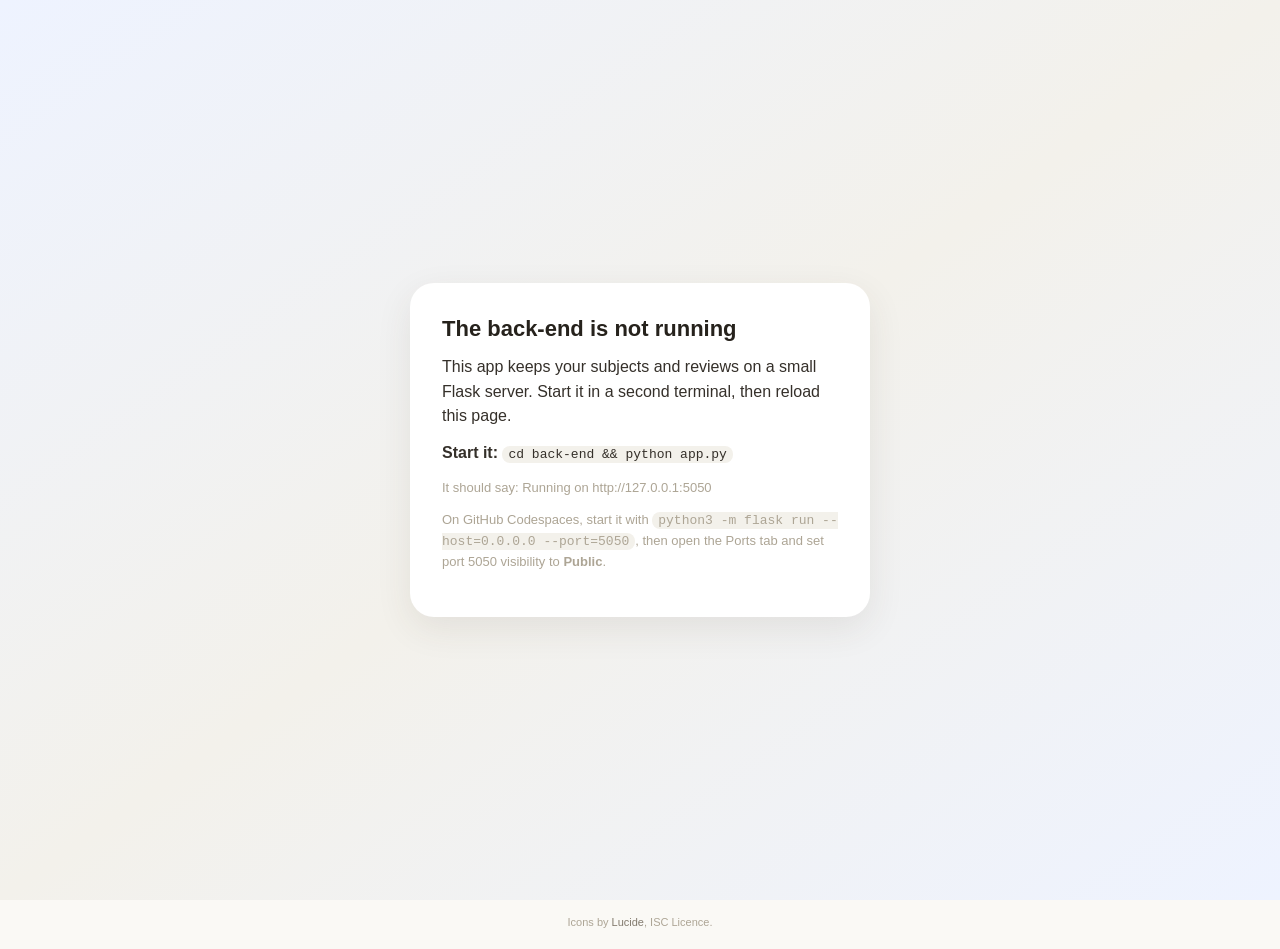
<file: front-end/index.html>
<!DOCTYPE html>
<html lang="en">
<head>
  <meta charset="UTF-8">
  <meta name="viewport" content="width=device-width, initial-scale=1.0">
  <title>NCEA Review Navigator</title>
  <link rel="stylesheet" href="style.css">

  <!-- Shows a help message if the page is opened as a file instead of a server. -->
  <script>
    window.addEventListener('DOMContentLoaded', function () {
      setTimeout(function () {
        if (!window.__NRN_BOOTED) {
          var hint = document.getElementById('serve-hint');
          if (hint) hint.classList.remove('hidden');
        }
      }, 600);
    });
  </script>
</head>
<body>

  <!-- Shown only if the module app never booted ( serve-guard above). -->
  <div id="serve-hint" class="serve-hint hidden">
    <div class="serve-hint-card">
      <h2>This page needs to be served</h2>
      <p>The app uses ES modules, which browsers only load over <code>http(s)</code> — not from a
        double-clicked file.</p>
      <p><strong>Run it:</strong> <code>python3 -m http.server 5500 --directory front-end</code>,
        then open <a href="http://127.0.0.1:5500/">http://127.0.0.1:5500/</a></p>
    </div>
  </div>

  <!-- Shown when the Flask server is not answering (see main.js checkServer). -->
  <div id="server-hint" class="serve-hint hidden">
    <div class="serve-hint-card">
      <h2>The back-end is not running</h2>
      <p>This app keeps your subjects and reviews on a small Flask server. Start it in a second
        terminal, then reload this page.</p>
      <p><strong>Start it:</strong> <code>cd back-end &amp;&amp; python app.py</code></p>
      <p class="muted small">It should say: Running on http://127.0.0.1:5050</p>
      <p class="muted small">On GitHub Codespaces, start it with
        <code>python3 -m flask run --host=0.0.0.0 --port=5050</code>, then open the Ports tab
        and set port 5050 visibility to <strong>Public</strong>.</p>
    </div>
  </div>

  <!-- Topbar, only shown after login. -->
  <div id="topbar" class="hidden">
    <span class="brand" data-action="nav-dashboard" role="button" tabindex="0">NCEA Review Navigator</span>
    <button data-action="nav-dashboard"><span data-icon="layout-dashboard" data-icon-size="16"></span> Dashboard</button>
    <button data-action="nav-settings"><span data-icon="settings" data-icon-size="16"></span> Settings</button>
    <button data-action="do-logout"><span data-icon="log-out" data-icon-size="16"></span> Log out</button>
  </div>

  <!-- Screen: Auth, login and sign up. -->
  <section id="screen-auth" class="screen hidden">
    <div class="auth-bg">             <!-- full-height gradient backdrop, centers the card -->
      <div class="auth-card">

        <div class="brand">
          <span class="brand-mark">N</span>
          NCEA Review Navigator
        </div>
        <p class="subtitle">Your daily revision scheduler</p>

        <!-- Tab switcher -->
        <div class="auth-tabs">
          <button data-action="auth-tab" data-mode="login">Log in</button>
          <button data-action="auth-tab" data-mode="signup">Create account</button>
        </div>

        <!-- Login form -->
        <div id="auth-login" class="auth-form">
          <div class="field">
            <label for="login-email">Email</label>
            <input class="input" id="login-email" type="email" placeholder="you@email.com" autocomplete="email">
          </div>
          <div class="field">
            <label for="login-pw">Password</label>
            <input class="input" id="login-pw" type="password" placeholder="Your password" autocomplete="current-password">
          </div>
          <p class="error-msg hidden" id="login-err"></p>
          <button class="btn btn-primary btn-block btn-lg" data-action="do-login">Sign in</button>
        </div>

        <!-- Signup form, hidden until the tab changes -->
        <div id="auth-signup" class="auth-form hidden">
          <div class="field">
            <label for="signup-name">Full name</label>
            <input class="input" id="signup-name" placeholder="e.g. Aroha Smith" autocomplete="name">
          </div>
          <div class="field">
            <label for="signup-email">Email</label>
            <input class="input" id="signup-email" type="email" placeholder="you@email.com" autocomplete="email">
          </div>
          <div class="field">
            <label for="signup-year">Year level</label>
            <select class="input select-input" id="signup-year">
              <option value="12" selected>Year 12 (NCEA Level 2)</option>
              <option value="13">Year 13 (NCEA Level 3)</option>
            </select>
          </div>
          <div class="field">
            <label for="signup-pw">Password</label>
            <input class="input" id="signup-pw" type="password" placeholder="At least 4 characters" autocomplete="new-password">
          </div>
          <div class="field">
            <label for="signup-pw2">Confirm password</label>
            <input class="input" id="signup-pw2" type="password" placeholder="Re-enter password" autocomplete="new-password">
          </div>
          <p class="error-msg hidden" id="signup-err"></p>
          <button class="btn btn-primary btn-block btn-lg" data-action="do-signup">Create account</button>
        </div>

      </div>
    </div>
  </section>

  <!-- ============ Screen: Onboarding ============ -->
  <section id="screen-onboarding" class="screen hidden">
    <div class="ob-bg">
      <div class="ob-card">

        <!-- Progress dots -->
        <div id="ob-dots" class="ob-dots">
          <span class="dot active"></span>
          <span class="dot"></span>
          <span class="dot"></span>
        </div>

        <!-- Step 1: Welcome -->
        <div id="ob-step-1" class="ob-step">
          <div class="ob-icon" data-icon="hand" data-icon-size="40"></div>
          <h2>Welcome to NCEA Review Navigator</h2>
          <p class="ob-desc">This dashboard uses spaced repetition to help you revise smarter (to prevent cramming)! It schedules each topic repeatedly at an amount of time so it sticks in your long-term memory until the EOY external.</p>
          <p class="ob-desc">Let's set up your first subject to get started.</p>
          <div class="ob-actions">
            <button class="btn btn-primary btn-lg" data-action="ob-next">Get started →</button>
            <button class="btn btn-ghost" data-action="ob-skip">Skip setup</button>
          </div>
        </div>

        <!-- Step 2: Pick a subject -->
        <div id="ob-step-2" class="ob-step hidden">
          <div class="ob-icon" data-icon="book-open" data-icon-size="40"></div>
          <h2>Add your first subject</h2>
          <p class="ob-desc">Pick one of the common NCEA subjects below, or type your own.</p>
          <div class="field">
            <label for="ob-subj-select">Subject</label>
            <select class="input select-input" id="ob-subj-select">
              <option value="">— Choose a subject —</option>
              <option value="English" data-icon="notebook-pen">English</option>
              <option value="Mathematics" data-icon="calculator">Mathematics</option>
              <option value="Biology" data-icon="dna">Biology</option>
              <option value="Chemistry" data-icon="flask-conical">Chemistry</option>
              <option value="Physics" data-icon="atom">Physics</option>
              <option value="History" data-icon="landmark">History</option>
              <option value="Geography" data-icon="globe">Geography</option>
              <option value="Economics" data-icon="trending-up">Economics</option>
              <option value="__custom__" data-icon="book">Other (type your own)</option>
            </select>
          </div>
          <div id="ob-custom-field" class="field hidden">
            <label for="ob-custom">Subject name</label>
            <input class="input" id="ob-custom" placeholder="e.g. Digital Technology">
          </div>
          <div class="ob-actions">
            <button class="btn btn-primary btn-lg" data-action="ob-add-subject">Add subject →</button>
          </div>
        </div>

        <!-- Step 3: Add topics -->
        <div id="ob-step-3" class="ob-step hidden">
          <div class="ob-icon" data-icon="sprout" data-icon-size="40"></div>
          <h2>Add topics for <span id="ob-subject-name">your subject</span></h2>
          <p class="ob-desc">Topics are the specific things you revise like standards, chapters, concepts. Add as many as you like now, or you can skip and add them later.</p>
          <div class="field ob-topic-row">
            <input class="input" id="ob-topic-input" placeholder="e.g. Photosynthesis, Organic compounds…">
            <button class="btn btn-primary" data-action="ob-add-topic">Add</button>
          </div>
          <div id="ob-topic-chips" class="topic-chips"></div>
          <div class="ob-actions">
            <button class="btn btn-primary btn-lg" data-action="ob-finish">Finish setup -></button>
            <button class="btn btn-ghost" data-action="ob-skip">Skip for now</button>
          </div>
        </div>

      </div>
    </div>
  </section>

  <!-- Dashboard, subject detail, and settings screens are filled in by JS. -->
  <section id="screen-dashboard" class="screen hidden"></section>
  <section id="screen-subject"   class="screen hidden"></section>
  <section id="screen-settings"  class="screen hidden"></section>

  <div id="modal-overlay" class="modal-overlay"></div>
  <div id="toast" class="toast"></div>

  <!-- Icon attribution, required by the Lucide licence -->
  <footer class="app-footer">
    Icons by <a href="https://lucide.dev" target="_blank" rel="noopener noreferrer">Lucide</a>, ISC Licence.
  </footer>

  <script type="module" src="js/main.js"></script>
</body>
</html>
</file>
<file: front-end/style.css>
/* NCEA Review Navigator- single stylesheet (development stage).
   */

/* 
   TOKENS: the  source of colour, spacing, radius, shadow, type.
    */
:root {
  /* Blues*/
  --blue-50:  #EEF3FF;
  --blue-100: #E3EAFF;
  --blue-200: #CDD9FB;
  --blue-400: #9DB0F0;
  --blue-500: #7E93EA;
  --blue-600: #6A80DC;
  --blue-700: #4C5EA8;
  /* Greens- sage */
  --green-50:  #EEF7EF;
  --green-500: #86BE90;
  --green-600: #6FA97A;
  /* Ambers— soft honey */
  --amber-50:  #FCF4E6;
  --amber-500: #E7B368;
  --amber-600: #CE9A4C;
  /* Reds */
  --red-50:  #FCEEEC;
  --red-500: #E58C7E;
  --red-600: #D06E5E;
  /* Lilac  */
  --lilac-50:  #F3EFFB;
  --lilac-500: #A78BD0;
  /* Warm neutral */
  --slate-50:  #FAF9F5;
  --slate-100: #F3F1EB;
  --slate-200: #E8E4DA;
  --slate-300: #D6D0C4;
  --slate-400: #ADA595;
  --slate-500: #837B6E;
  --slate-600: #635C50;
  --slate-700: #48423A;
  --slate-800: #35302A;
  --slate-900: #26221C;
  --white: #FFFFFF;
  /* Warm cream */
  --cream-50:  #FCF5EC;
  --cream-100: #F7ECDD;

  /* Radius*/
  --radius-sm:   8px;
  --radius-md:   12px;
  --radius-lg:   18px;
  --radius-xl:   24px;
  --radius-full: 9999px;

  /* Shadows */
  --shadow-sm: 0 1px 2px rgba(70, 60, 45, .04);
  --shadow-md: 0 4px 16px rgba(70, 60, 45, .06);
  --shadow-lg: 0 12px 36px rgba(70, 60, 45, .09);

  /* Typography*/
  --font: -apple-system, BlinkMacSystemFont, "Segoe UI", Roboto, Helvetica, Arial,
          sans-serif, "Apple Color Emoji", "Segoe UI Emoji";

  /* Focus ring */
  --focus: 0 0 0 3px rgba(126, 147, 234, .32);
}

/* 
   BASE: reset, document defaults, typography, shared utilities.
    */
*, *::before, *::after {
  box-sizing: border-box;
}

html, body {
  margin: 0;
  padding: 0;
}

body {
  font-family: var(--font);
  font-size: 16px;
  line-height: 1.55;
  color: var(--slate-800);
  background: var(--slate-50);
  min-height: 100vh;
}

button {
  font: inherit;
  cursor: pointer;
  border: none;
  background: none;
}

a {
  color: var(--blue-600);
  text-decoration: none;
}
a:hover { text-decoration: underline; }

input, select, textarea { font: inherit; }

h1, h2, h3, h4 {
  margin: 0 0 8px;
  color: var(--slate-900);
  font-weight: 700;
  line-height: 1.25;
}
h1 { 
  font-size: 28px; }
h2 { 
  font-size: 22px; }
h3 { 
  font-size: 18px; }
h4 { 
  font-size: 15px; }
p  {
   margin: 0 0 12px; }

/* Utilities */
.hidden { display: none !important; }
.muted  { color: var(--slate-400); }
.small  { font-size: 13px; }

/* Inline Lucide icons */
.icon {
   display: inline-block; 
   vertical-align: -0.15em;
    flex-shrink: 0; }

/* Responsive   */
@media (max-width: 540px) {
  body {
     font-size: 15px; 
    }
  .auth-card, .ob-card { 
    padding: 28px 20px; }
  .btn-lg {
     padding: 12px 22px; font-size: 15px; }
}

/* 
   COMPONENTS: buttons, form fields, chips, toast, modal.
    */

/* Buttons  */
.btn {
  display: inline-flex;
  align-items: center;
  justify-content: center;
  gap: 6px;
  padding: 10px 20px;
  border-radius: var(--radius-md);
  font-weight: 600;
  font-size: 14px;
  transition: all .15s;
  border: 1.5px solid transparent;
  white-space: nowrap;
  cursor: pointer;
}
.btn-primary {
  background: var(--blue-500);
  color: #fff;
  border-color: var(--blue-500);
}
.btn-primary:hover:not(:disabled) {
  background: var(--blue-600);
  border-color: var(--blue-600);
}
.btn:disabled {
  background: var(--slate-300);
  border-color: var(--slate-300);
  color: var(--white);
  cursor: not-allowed;
  opacity: .9;
}
.btn-ghost {
  background: transparent;
  color: var(--slate-500);
  border-color: transparent;
}
.btn-ghost:hover:not(:disabled) {
  background: var(--slate-100);
  color: var(--slate-700);
}
.btn-lg    { padding: 14px 28px; font-size: 16px; }
.btn-block { width: 100%; }

/*  Form fields */
.field { margin-bottom: 16px; }
.field label {
  display: block;
  font-size: 14px;
  font-weight: 600;
  color: var(--slate-700);
  margin-bottom: 6px;
}
/* Text/select inputs.  */
.input, .select-input {
  width: 100%;
  padding: 10px 14px;
  border: 1.5px solid var(--slate-200);
  border-radius: var(--radius-md);
  background: var(--white);
  font-size: 16px;
  color: var(--slate-800);
  transition: border-color .15s, box-shadow .15s;
}
.input:focus, .select-input:focus {
  outline: none;
  border-color: var(--blue-400);
  box-shadow: var(--focus);
}
/* Field-level error highlight */
.input-error, .input-error:focus {
  border-color: var(--red-500);
  box-shadow: 0 0 0 3px var(--red-50);
}
/* Inline error banner  */
.error-msg {
  font-size: 13px;
  color: var(--red-600);
  margin-bottom: 12px;
  padding: 8px 12px;
  background: var(--red-50);
  border-radius: var(--radius-sm);
  border-left: 3px solid var(--red-500);
}

/* Topic chips (onboarding)*/
.topic-chips {
  display: flex;
  flex-wrap: wrap;
  gap: 8px;
  min-height: 32px;
  margin-bottom: 8px;
}
.topic-chip {
  display: inline-flex;
  align-items: center;
  gap: 6px;
  background: var(--blue-50);
  color: var(--blue-700);
  border: 1.5px solid var(--blue-200);
  border-radius: var(--radius-full);
  padding: 4px 12px;
  font-size: 13px;
  font-weight: 600;
}
.chip-remove {
  cursor: pointer;
  color: var(--blue-400);
  font-size: 12px;
  line-height: 1;
  transition: color .15s;
  display: inline-flex;
  align-items: center;
}
.chip-remove:hover { color: var(--red-500); }

/* Toast */
.toast {
  position: fixed;
  bottom: 24px;
  left: 50%;
  transform: translateX(-50%) translateY(20px);
  background: var(--slate-900);
  color: #fff;
  padding: 10px 20px;
  border-radius: var(--radius-full);
  font-size: 14px;
  font-weight: 500;
  opacity: 0;
  pointer-events: none;
  transition: opacity .25s, transform .25s;
  z-index: 9999;
  white-space: nowrap;
}
.toast.show {
  opacity: 1;
  transform: translateX(-50%) translateY(0);
}

.toast {
  display: inline-flex;
  align-items: center;
  gap: 8px;
}
/* Success confirmation */
.toast.is-success {
  background: var(--green-600);
  font-weight: 600;
}

/* In-modal "Log saved!" confirmation  */
.lr-success {
  text-align: center;
  padding: 20px 8px 10px;
}
.lr-success-tick {
  display: block;
  color: var(--green-600);
  margin-bottom: 12px;
}
.lr-success h2 { margin-bottom: 6px; }

.lr-success-sub {
  color: var(--slate-500);
  font-size: 14px;
  margin: 0 auto;
  max-width: 34ch;
}
@keyframes lr-tick-pop {
  from { transform: scale(.5); opacity: 0; }
  to   { transform: scale(1);  opacity: 1; }
}
.lr-success-tick svg {
  animation: lr-tick-pop .34s cubic-bezier(.2, .9, .3, 1.5) both;
}
@media (prefers-reduced-motion: reduce) {
  .lr-success-tick svg { animation: none; }
}

/*  Modal */
.modal-overlay {
  display: none;
  position: fixed;
  inset: 0;
  background: rgba(15, 23, 42, .45);
  z-index: 1000;
  align-items: flex-start;
  justify-content: center;
  padding: 20px;
  overflow-y: auto;
}
.modal-overlay.show { display: flex; }


.btn-soft {
  background: var(--blue-100);
  color: var(--blue-700);
  border-color: var(--blue-100);
}
.btn-soft:hover:not(:disabled) { 
  background: var(--blue-200); 
  border-color: var(--blue-200); 
}
.btn-sm {
   padding: 7px 12px;
    font-size: 13px; 
  }
.btn-danger {
   background: var(--red-500); 
   color: #fff;
    border-color: var(--red-500); }
.btn-danger:hover:not(:disabled) {
   background: var(--red-600); 
  border-color: var(--red-600); }

.modal-card {
  background: var(--white);
  border-radius: var(--radius-xl);
  box-shadow: var(--shadow-lg);
  padding: 26px;
  max-width: 460px;
  width: 100%;
  /* auto margin centres it, but lets it scroll when the modal is tall */
  margin: auto;
}
.modal-card h2 { 
  margin-bottom: 4px; 
}
.modal-sub {
  color: var(--slate-500);
  display: flex;
  align-items: center;
  gap: 6px;
  margin-bottom: 18px;
}
.modal-note {
  font-size: 12px;
  color: var(--slate-600);
  background: var(--cream-50);
  border-radius: var(--radius-md);
  padding: 9px 12px;
  margin: 2px 0 16px;
}
.modal-actions { 
  display: flex; 
  justify-content: flex-end; 
  gap: 10px; }
textarea.input {
   resize: vertical;
    min-height: 64px;
     line-height: 1.5; }
.lr-attach { 
  display: flex; 
  align-items: center; 
  gap: 10px;
   margin-top: 8px;
    flex-wrap: wrap; }

.confidence-row { 
  display: flex; 
  gap: 8px;
   flex-wrap: wrap; 
  }
.conf-pill {
  padding: 7px 14px;
  border-radius: var(--radius-full);
  border: 1.5px solid var(--slate-200);
  background: var(--white);
  color: var(--slate-600);
  font-size: 13px;
  font-weight: 600;
}
.conf-pill.active {
  background: var(--blue-500);
  color: #fff;
  border-color: var(--blue-500); }

/* Log review modal: clear text sizes so the title reads as the biggest thing */
.lr-card h2 {
  font-size: 1.5rem;
  font-weight: 700;
  margin-bottom: 10px;
}
.lr-card .field label {
  font-size: 1.1rem;
  color: var(--slate-800);
  margin-bottom: 8px;
}
.lr-card .conf-pill { font-size: 0.9rem; }
.lr-card .modal-note { font-size: 0.9rem; }

/* Topic name as a badge so it sits apart from the title */
.lr-card .modal-sub {
  display: inline-flex;
  width: auto;
  background: var(--lilac-50);
  color: var(--lilac-500);
  font-size: 0.9rem;
  font-weight: 700;
  padding: 5px 12px;
  border-radius: var(--radius-full);
  margin-bottom: 1.25rem;
}

/* Light card behind each step so the modal is not one block of text */
.lr-card .field {
  background: var(--slate-50);
  border: 1px solid var(--slate-100);
  border-radius: var(--radius-md);
  padding: 14px 16px;
  margin-bottom: 1.25rem;
}

.progress {
  height: 8px;
  background: var(--slate-200);
  border-radius: var(--radius-full);
  overflow: hidden;
}
.progress-fill {
  display: block;
  height: 100%;
  background: var(--green-500);
  border-radius: var(--radius-full);
}

.status-badge {
  display: inline-block;
  font-size: 12px;
  font-weight: 700;
  padding: 2px 10px;
  border-radius: var(--radius-full);
  white-space: nowrap;
}
.status-badge.is-overdue {
   background: var(--red-50);
    color: var(--red-600); }
.status-badge.is-due { 
  background: var(--amber-50); 
  color: var(--amber-600); }
.status-badge.is-new { 
  background: var(--green-50); 
  color: var(--green-600); }
.status-badge.is-ok {
   background: var(--slate-100); 
   color: var(--slate-500); }

/*
   SCREENS — topbar, auth, onboarding, serve-guard card.
    */

/*  Topbar */
#topbar {
  display: flex;
  align-items: center;
  gap: 8px;
  padding: 12px 24px;
  background: var(--white);
  border-bottom: 1.5px solid var(--slate-200);
  box-shadow: var(--shadow-sm);
}
#topbar .brand {
  font-weight: 800;
  color: var(--blue-700);
  margin-right: auto;
  cursor: pointer;
}
#topbar .brand:hover {
   color: var(--blue-600); 
  }
#topbar button {
  padding: 8px 16px;
  border-radius: var(--radius-md);
  font-size: 14px;
  font-weight: 600;
  color: var(--slate-600);
  transition: background .15s, color .15s;
}
#topbar button:hover,
#topbar button.active {
  background: var(--blue-50);
  color: var(--blue-700);
}

/* Centered card screens */
.auth-bg, .ob-bg {
  min-height: 100vh;
  display: flex;
  align-items: center;
  justify-content: center;
  padding: 20px;
}
.auth-card, .ob-card {
  background: var(--white);
  border-radius: var(--radius-xl);
  box-shadow: var(--shadow-lg);
  padding: 40px 32px;
  width: 100%;
}
.auth-card { max-width: 440px; }
.ob-card   { max-width: 500px; }

/* Auth */
.auth-card .brand {
  display: flex;
  align-items: center;
  gap: 10px;
  font-weight: 800;
  color: var(--blue-700);
  margin-bottom: 8px;
  font-size: 20px;
  justify-content: center;
}
.auth-card .brand-mark {
  width: 38px;
  height: 38px;
  border-radius: 10px;
  background: linear-gradient(135deg, var(--blue-500), var(--blue-700));
  color: #fff;
  display: grid;
  place-items: center;
  font-size: 18px;
  font-weight: 800;
  flex-shrink: 0;
}
.auth-card .subtitle {
  text-align: center;
  color: var(--slate-500);
  font-size: 14px;
  margin-bottom: 24px;
}

.auth-tabs {
  display: flex;
  margin-bottom: 24px;
  border-radius: var(--radius-md);
  overflow: hidden;
  border: 1.5px solid var(--slate-200);
}
.auth-tabs button {
  flex: 1;
  padding: 10px 0;
  font-size: 14px;
  font-weight: 600;
  background: var(--white);
  color: var(--slate-500);
  transition: all .2s;
}
.auth-tabs button.active {
  background: var(--blue-500);
  color: #fff;
}

/*Onboarding */
.ob-dots {
  display: flex;
  justify-content: center;
  gap: 8px;
  margin-bottom: 28px;
}
.dot {
  width: 10px;
  height: 10px;
  border-radius: var(--radius-full);
  background: var(--slate-200);
  transition: background .25s, width .25s;
}
.dot.active { 
  background: var(--blue-500); 
  width: 28px; }
.dot.done   { 
  background: var(--green-500); }
.ob-icon {
  font-size: 40px;
  text-align: center;
  margin-bottom: 16px;
  color: var(--blue-500); /* the inline Lucide SVG inherit this */
}
.ob-step h2 { 
  text-align: center;
   margin-bottom: 12px; }
.ob-desc {
  text-align: center;
  color: var(--slate-500);
  font-size: 15px;
  margin-bottom: 12px;
}
.ob-actions {
  display: flex;
  flex-direction: column;
  gap: 10px;
  margin-top: 24px;
  align-items: center;
}
.ob-topic-row {
  display: flex;
  gap: 8px;
  align-items: stretch;
  margin-bottom: 12px;
}
.ob-topic-row .input { flex: 1; margin: 0; }

/* Dashboard*/
.dashboard {
  max-width: 1000px;
  margin: 0 auto;
  padding: 32px 28px 48px;
}
.dashboard-greeting {
   margin-bottom: 4px; }
.dashboard-sub {
  color: var(--slate-500);
  margin-bottom: 24px;
}
.empty-state {
  text-align: center;
  color: var(--slate-500);
  padding: 40px 20px;
}
.empty-state .btn {
   margin-top: 14px; }
/* A new user lands here first, so make the next step obvious */
.empty-icon {
  display: inline-flex;
  align-items: center;
  justify-content: center;
  width: 68px;
  height: 68px;
  margin-bottom: 14px;
  border-radius: var(--radius-full);
  background: var(--blue-50);
  color: var(--blue-600);
}
.empty-title { margin-bottom: 6px; }
.empty-state .dashboard-sub {
  max-width: 380px;
  margin: 0 auto;
}
/* Site-wide, quiet on purpose so it never competes with real content */
.app-footer {
  padding: 14px 20px 18px;
  text-align: center;
  font-size: 11px;
  color: var(--slate-400);
}
.app-footer a { color: var(--slate-500); }

.wellbeing-footer {
  margin-top: 32px;
  padding-top: 16px;
  border-top: 1px solid var(--slate-200);
  text-align: center;
  font-size: 13px;
  color: var(--slate-500);
}

/* Dashboard intro cards  */
.intro-cards {
  display: flex;
  flex-wrap: wrap;
  gap: 14px;
  margin-bottom: 20px;
}
.intro-card {
  flex: 1 1 220px;
  display: flex;
  align-items: center;
  gap: 14px;
  padding: 18px 20px;
  border-radius: var(--radius-lg);
  box-shadow: var(--shadow-sm);
}
.intro-greeting {
  background: var(--cream-50);
  border: 1.5px solid var(--cream-100);
}
.intro-icon {
  display: grid;
  place-items: center;
  width: 44px;
  height: 44px;
  border-radius: var(--radius-full);
  background: var(--white);
  color: var(--amber-600);
  flex-shrink: 0;
}
.intro-name { margin: 0; font-size: 19px; }
.intro-stat {
  background: var(--blue-50);
  border: 1.5px solid var(--blue-100);
}
.intro-pct {
  font-size: 30px;
  font-weight: 800;
  color: var(--blue-700);
  line-height: 1;
}
.intro-stat-label { margin: 0; font-weight: 700; color: var(--slate-700); }
.intro-stat-sub { margin: 0; font-size: 13px; color: var(--slate-500); }

.subject-icon { color: var(--blue-600); }

/* Dashboard tabs + priorities feed */
.dash-tabs {
  display: flex;
  gap: 28px;
  justify-content: center;
  border-bottom: 1.5px solid var(--slate-200);
  margin-bottom: 20px;
}
.dash-tab {
  padding: 10px 4px;
  font-size: 16px;
  font-weight: 600;
  color: var(--slate-500);
  border-bottom: 2.5px solid transparent;
  margin-bottom: -1.5px;
}
.dash-tab.active { 
  color: var(--slate-900); 
  border-bottom-color: var(--blue-500); }
.feed-summary { 
  font-style: italic; 
  color: var(--slate-500); 
  margin-bottom: 14px; }

/* Button that opens the topics sitting under the daily cap */
.more-when-ready {
  display: inline-flex;
  align-items: center;
  gap: 6px;
  text-align: center;
  color: var(--blue-700);
  background: var(--blue-50);
  border: 1.5px solid var(--blue-100);
  border-radius: var(--radius-full);
  padding: 8px 16px;
  font-size: 13px;
  font-weight: 600;
  margin-top: 6px;
  transition: background .15s, border-color .15s;
}
.more-when-ready:hover {
  background: var(--blue-100);
  border-color: var(--blue-200);
}
.more-list { margin-top: 12px; }

/* Two-column Priorities layout: feed (left) + "Your subjects" panel (right) */
.dash-cols { display: flex; gap: 20px; align-items: flex-start; }
.feed-col { flex: 1 1 auto; min-width: 0; }
.subjects-panel {
  flex: 0 0 260px;
  background: var(--white);
  border: 1.5px solid var(--slate-200);
  border-radius: var(--radius-lg);
  box-shadow: var(--shadow-sm);
  padding: 16px 18px;
  position: sticky;
  top: 16px;
}
.sp-title { 
  margin-bottom: 12px; }
.sp-row { 
  padding: 10px 0; 
  border-bottom: 1px solid var(--slate-100); }
.sp-row:last-of-type { 
  border-bottom: none;
 }
.sp-head { 
  display: flex;
  align-items: center; 
  gap: 8px; 
  margin-bottom: 6px; 
  cursor: pointer; }
.sp-head:hover .sp-name { 
  color: var(--blue-700); }

.sp-icon {
   color: var(--blue-600); 
   display: grid; 
   place-items: center; 
   flex-shrink: 0; }
.sp-name { 
  flex: 1;
   font-weight: 600; 
   font-size: 14px; 
   min-width: 0; }
.sp-pct { 
  font-size: 13px; 
  font-weight: 700;
   color: var(--slate-500); 
  }
.sp-addtopic {
  display: inline-block;
  margin-top: 6px;
  font-size: 12px;
  font-weight: 600;
  color: var(--blue-700);
  background: none;
  padding: 0;
}
.sp-addtopic:hover { 
  text-decoration: underline; }
.subjects-panel .btn-block { 
  margin-top: 12px; }
.add-subjects-btn { 
  margin-top: 8px; 
}
@media (max-width: 720px) {
  .dash-cols {
     flex-direction: column; }
  .subjects-panel { 
    flex-basis: auto;
     width: 100%; 
     position: static; }
}

.priority-card {
  display: flex;
  align-items: center;
  gap: 14px;
  background: var(--white);
  border: 1.5px solid var(--slate-200);
  border-radius: var(--radius-lg);
  box-shadow: var(--shadow-sm);
  padding: 16px 18px;
  margin-bottom: 12px;
  max-width: 100%;
}
.pc-left { flex: 1;
  min-width: 0; }
.subject-tag {
  display: inline-block;
  font-size: 11px;
  font-weight: 700;
  color: var(--lilac-500);
  background: var(--lilac-50);
  padding: 2px 10px;
  border-radius: var(--radius-full);
  margin-bottom: 6px;
}
.pc-topic {
   font-weight: 700;
    margin-bottom: 2px;
    overflow-wrap: break-word;
   }
.pc-meta {
   font-size: 13px;
    color: var(--slate-500);
    margin-bottom: 8px; }

/* On a phone stack the card so it never scrolls sideways */
@media (max-width: 540px) {
  .priority-card {
    flex-direction: column;
    align-items: stretch;
  }
  .priority-card .btn {
    width: 100%;
    white-space: normal;
  }
}

/* Subject-summary cards (Subject Details tab) */
.subject-summary {
  display: flex;
  align-items: center;
  gap: 14px;
  background: var(--white);
  border: 1.5px solid var(--slate-200);
  border-radius: var(--radius-lg);
  box-shadow: var(--shadow-sm);
  padding: 16px 18px;
  margin-bottom: 12px;
  cursor: pointer;
}
.subject-summary:hover { 
  box-shadow: var(--shadow-md); }

.ss-icon { 
  color: var(--blue-600); 
  display: grid; 
  place-items: center; 
  flex-shrink: 0; }

.ss-body { 
  flex: 1;
   min-width: 0; }

.ss-name {
   font-weight: 700; 
   font-size: 17px; }

.ss-meta { 
  font-size: 13px; 
  color: var(--slate-500);
   margin: 2px 0 8px; }
.ss-pct { 
  font-weight: 800;
   font-size: 18px;
    color: var(--slate-700); }

/* Serve-guard help card (shown only if the module web never booted) */
.serve-hint {
  position: fixed;
  inset: 0;
  z-index: 2000;
  display: flex;
  align-items: center;
  justify-content: center;
  padding: 20px;
  background: linear-gradient(145deg, var(--blue-50) 0%, var(--slate-100) 50%, var(--blue-50) 100%);
}
.serve-hint-card {
  background: var(--white);
  border-radius: var(--radius-xl);
  box-shadow: var(--shadow-lg);
  padding: 32px;
  max-width: 460px;
  width: 100%;
}
.serve-hint-card h2 {
  margin-bottom: 12px;
}
.serve-hint-card code {
  background: var(--slate-100);
  border-radius: var(--radius-sm);
  padding: 1px 6px;
  font-size: 13px;
}

/* Subject-detail screen */
.subject-detail {
   max-width: 760px;
    margin: 0 auto;
    padding: 24px; }
.link-back {
  display: inline-flex;
  align-items: center;
  gap: 6px;
  color: var(--slate-600);
  font-weight: 600;
  margin-bottom: 16px;
}
.icon.flip {
   transform: scaleX(-1); }
.sd-head {
  display: flex;
  align-items: center;
  justify-content: space-between;
  gap: 12px;
  flex-wrap: wrap;
}
.sd-title { 
  display: flex; 
  align-items: center; 
  gap: 10px; 
  margin: 0; }

.sd-coverage {
   color: var(--slate-500); 
   margin: 10px 0 6px; }

.sd-section { 
  margin: 24px 0 10px; }

.topic-row {
  display: flex;
  align-items: center;
  gap: 14px;
  background: var(--white);
  border: 1.5px solid var(--slate-200);
  border-radius: var(--radius-lg);
  padding: 14px 18px;
  margin-bottom: 10px;
}
.topic-priority { 
  background: var(--blue-50); 
  border-color: var(--blue-100); }
.topic-main { 
  flex: 1;
   min-width: 0; }
.topic-name {
   font-weight: 700; }
.topic-meta {
   font-size: 13px; 
   color: var(--slate-500); 
   margin-top: 2px; }

/* Confidence tags: Lucide icon and soft colour so past reviews stand out.
   Colour only shows how the review felt. It never changes the schedule. */
.conf-tag {
  display: inline-flex;
  align-items: center;
  gap: 4px;
  border: 1.5px solid;
  border-radius: var(--radius-full);
  padding: 1px 9px;
  font-size: 12px;
  font-weight: 700;
  white-space: nowrap;
}
.conf-shaky {
  background: var(--amber-50);
  color: var(--amber-600);
  border-color: var(--amber-500);
}
.conf-okay {
  background: var(--blue-50);
  color: var(--blue-700);
  border-color: var(--blue-400);
}
.conf-solid {
  background: var(--green-50);
  color: var(--green-600);
  border-color: var(--green-500);
}
.conf-internal {
  background: var(--lilac-50);
  color: var(--lilac-500);
  border-color: var(--lilac-500);
}
.topic-side {
   display: flex; 
   flex-direction: column; 
   align-items: flex-end; 
   gap: 6px; 
   flex-shrink: 0; }

.topic-history { 
  margin-top: 8px;
   font-size: 13px; }

.topic-history summary { 
  cursor: pointer; 
  color: var(--blue-700);
 }

.topic-history ul { 
  margin: 6px 0 0; 
  padding-left: 16px; 
  color: var(--slate-600); }
.hist-note {
  display: block;
  color: var(--slate-500);
  font-style: italic; }

/* Small button on a history row that opens the saved note */
.hist-open {
  display: inline-flex;
  align-items: center;
  gap: 4px;
  margin-left: 6px;
  padding: 1px 8px;
  border: 1px solid var(--blue-200);
  border-radius: var(--radius-full);
  background: var(--white);
  color: var(--blue-700);
  font-size: 11px;
  font-weight: 600;
  transition: background .15s;
}
.hist-open:hover { background: var(--blue-50); }

/* Smaller tag inside history so it does not compete with the topic's own tag */
.topic-history .conf-tag {
  font-size: 10.5px;
  padding: 0 6px;
  border-width: 1px;
  gap: 3px;
}

/* Saved review note, opened from a history row */
.note-block {
  background: var(--slate-50);
  border: 1px solid var(--slate-100);
  border-radius: var(--radius-md);
  padding: 12px 14px;
  margin-bottom: 12px;
}
.note-block h3 {
  font-size: 14px;
  color: var(--slate-600);
  margin-bottom: 6px;
}
.note-block p {
  margin: 0;
  font-size: 14px;
  overflow-wrap: break-word; /* long pasted links must not overflow */
}
.note-conf { margin-bottom: 12px; }
/* Keep a big phone photo inside the modal instead of stretching it */
.note-img {
  display: block;
  width: 100%;
  max-width: 100%;
  max-height: 320px;
  object-fit: contain;
  border-radius: var(--radius-md);
  border: 1px solid var(--slate-200);
  background: var(--slate-100);
}
.internal-banner {
  background: var(--amber-50);
  color: var(--amber-600);
  border-radius: var(--radius-md);
  padding: 10px 14px;
  margin: 14px 0;
  font-size: 14px;
  font-weight: 600;
}
.btn-internal {
  display: block;
  width: 100%;
  margin-top: 20px;
  background: var(--amber-50);
  color: var(--amber-600);
  border: 1.5px solid var(--amber-500);
  border-radius: var(--radius-md);
  padding: 12px;
  font-weight: 700;
}

/* Box that explains what internal mode does before you press the button */
.internal-box {
  margin-top: 24px;
  background: var(--amber-50);
  border: 1.5px solid var(--amber-500);
  border-radius: var(--radius-lg);
  padding: 16px 18px;
}
.internal-box-title {
  display: flex;
  align-items: center;
  gap: 8px;
  margin: 0 0 6px;
  font-size: 16px;
  color: var(--slate-800);
}
.internal-box-text {
  margin: 0 0 14px;
  font-size: 14px;
  color: var(--slate-600);
}
.internal-box .btn-internal {
  margin-top: 0;
  background: var(--white);
  white-space: normal;
}
.std { 
  color: var(--slate-400);
  font-size: 12px; 
  font-weight: 500; 
}

/*Settings screen */
.settings { 
  max-width: 560px; 
  margin: 0 auto; 
  padding: 24px; }
.settings-title { 
  display: flex; 
  align-items: center; 
  gap: 10px; }
.settings-card {
  background: var(--white);
  border: 1.5px solid var(--slate-200);
  border-radius: var(--radius-lg);
  padding: 18px 20px;
  margin-bottom: 16px;
  box-shadow: var(--shadow-sm);
}
.setting-row {
  display: flex;
  justify-content: space-between;
  padding: 8px 0;
  border-bottom: 1px solid var(--slate-100);
}
.setting-row:last-child { 
  border-bottom: none; }
</file>
